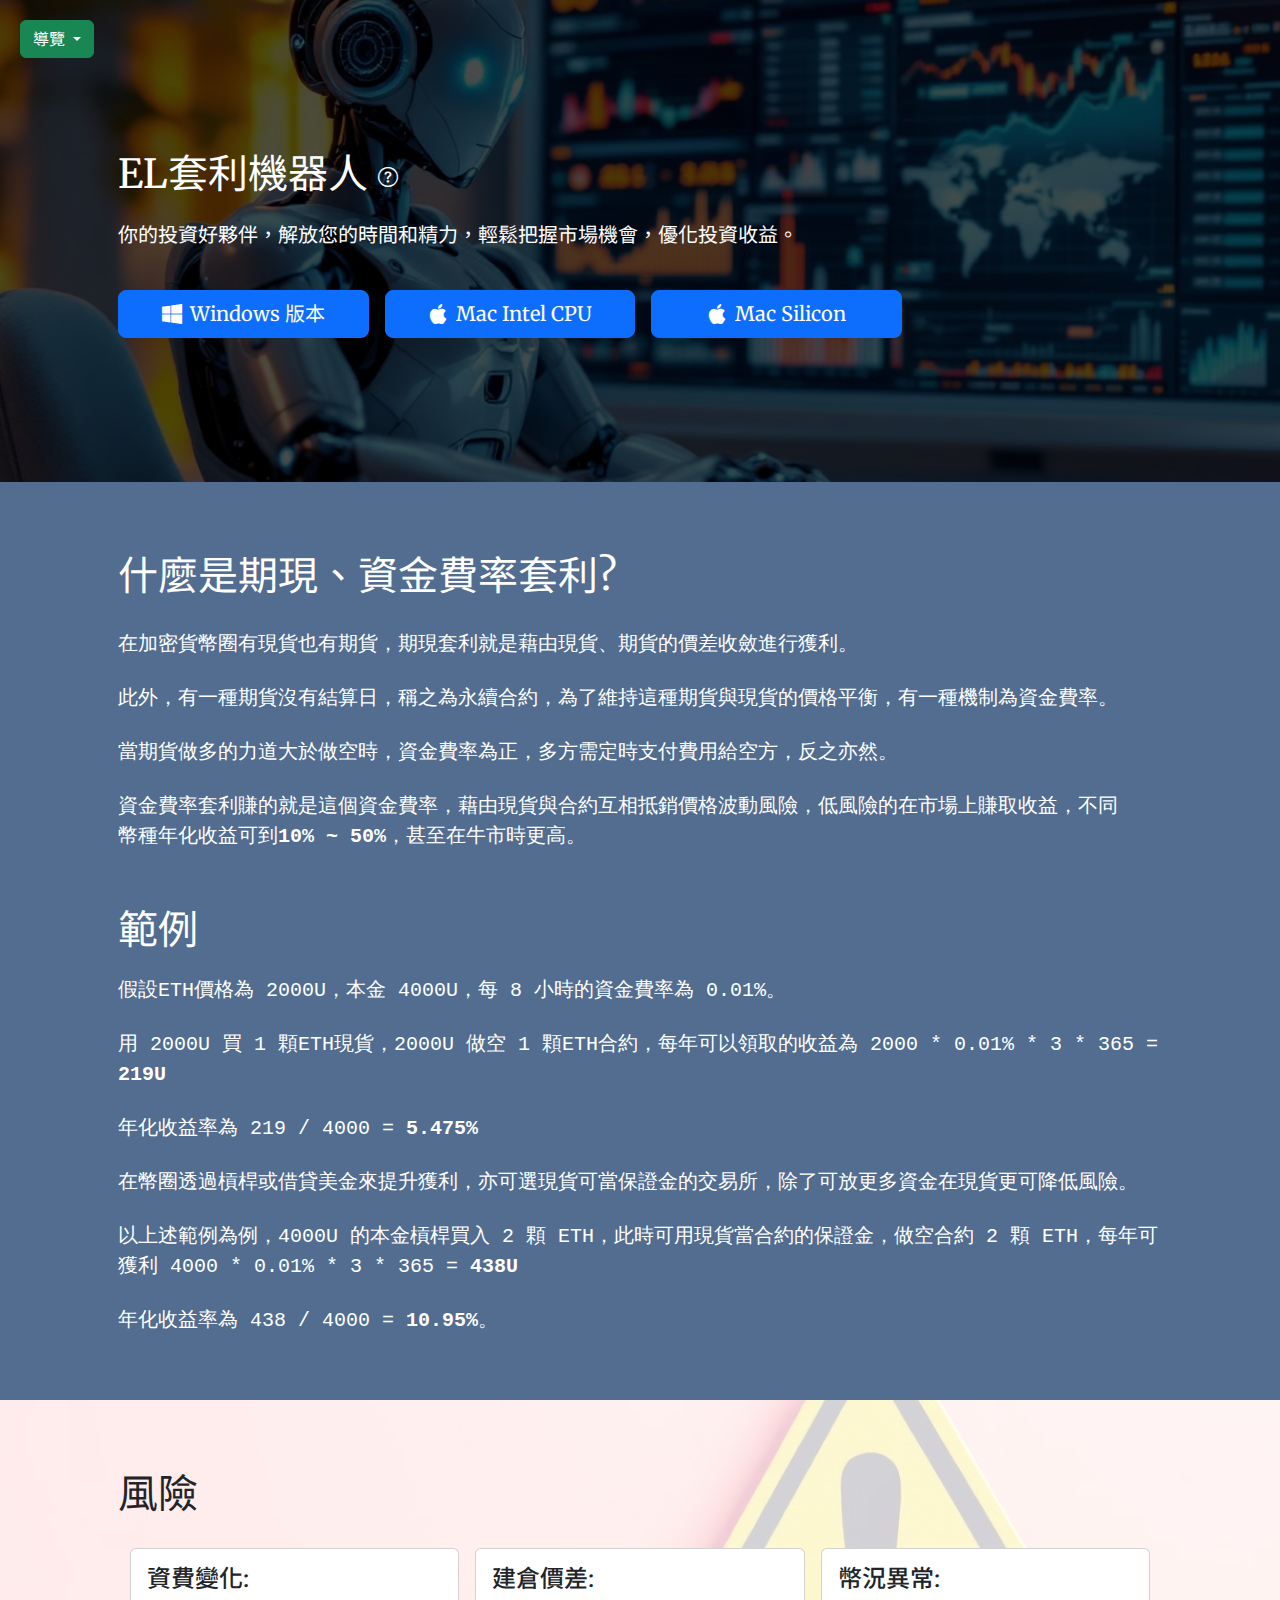
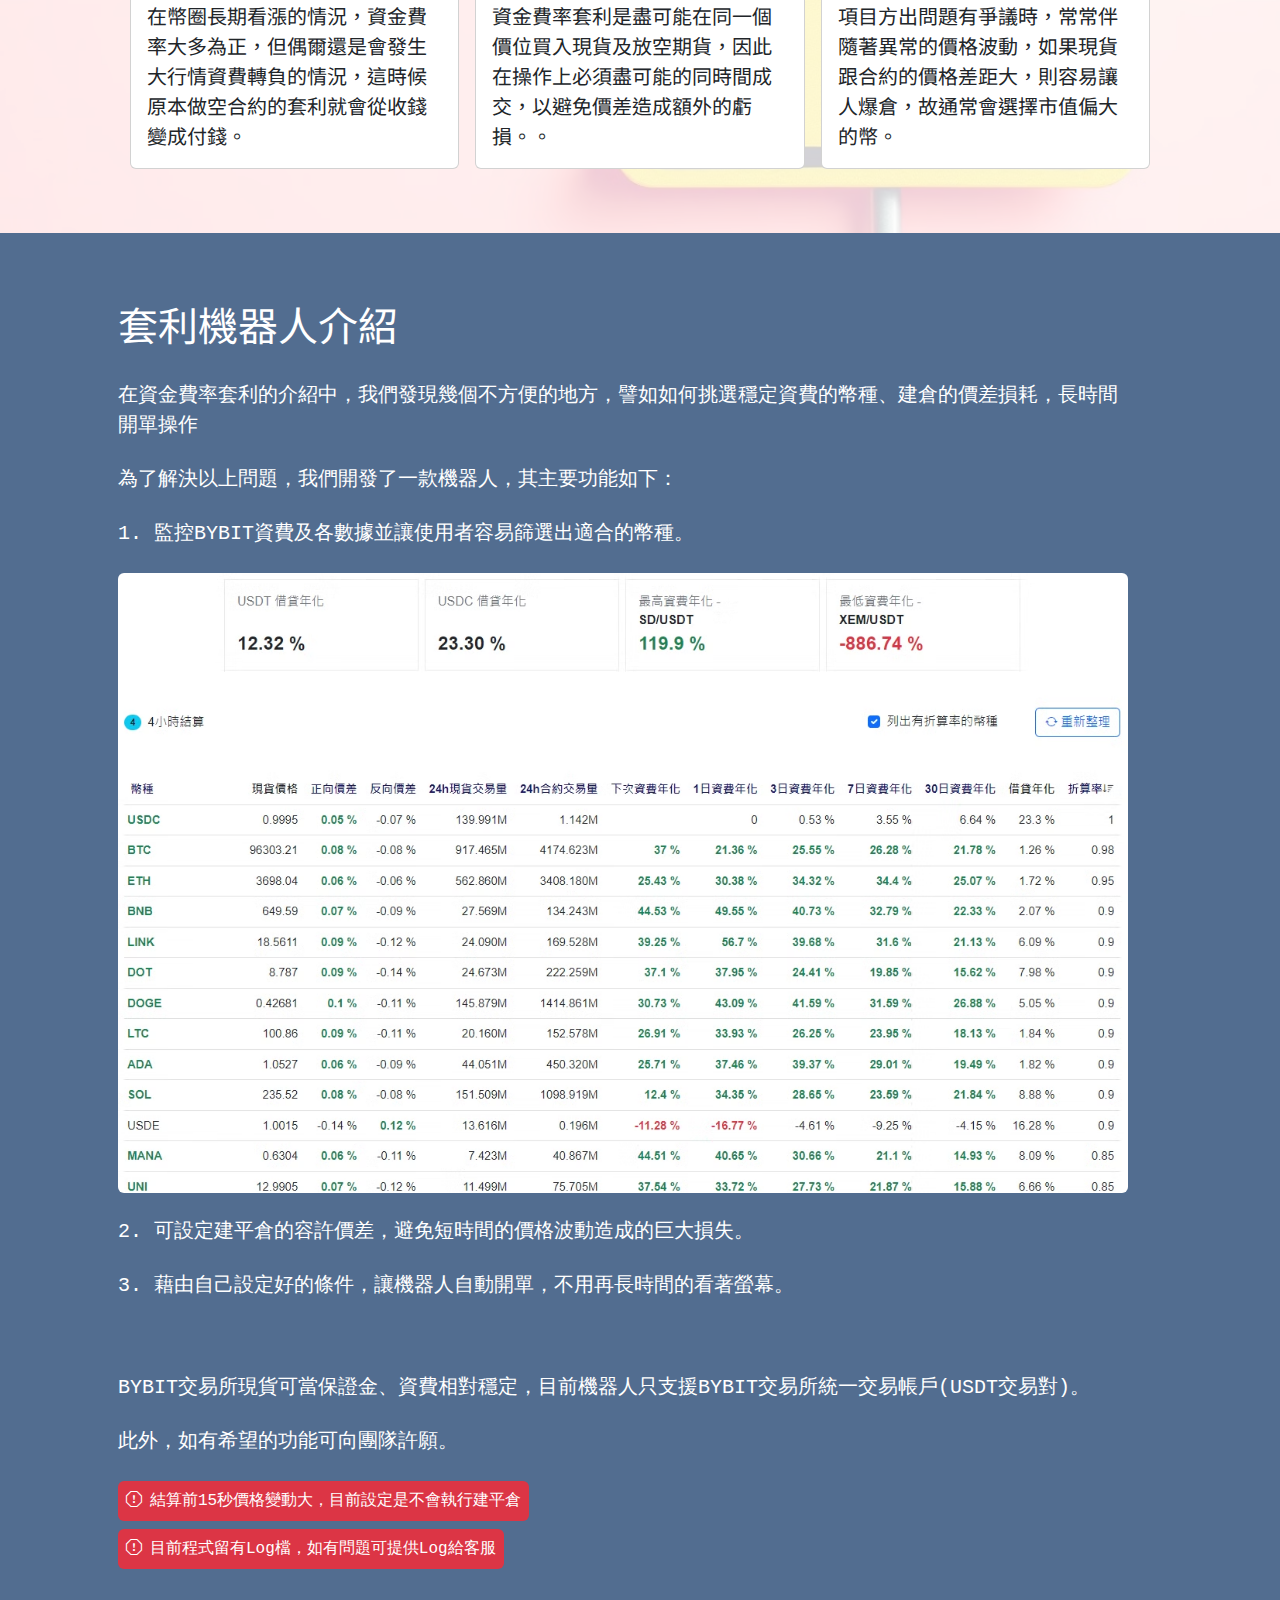
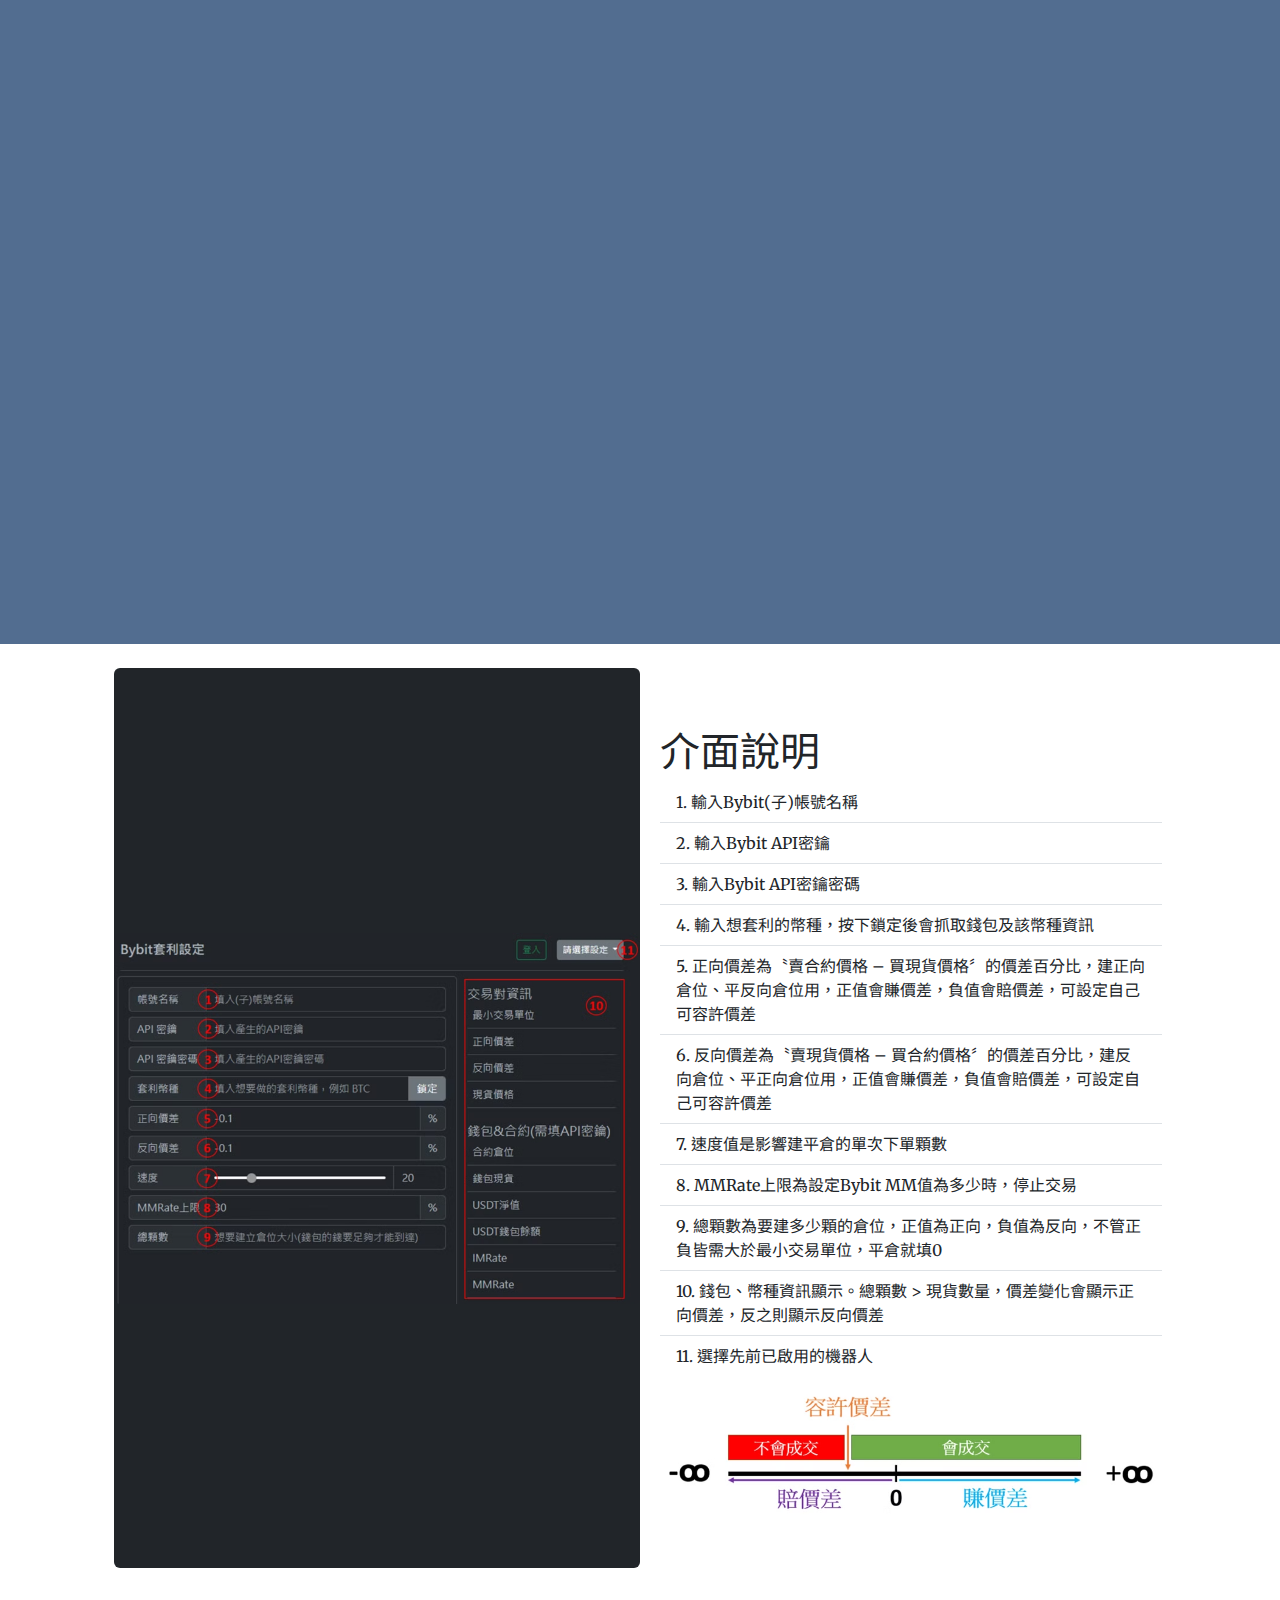
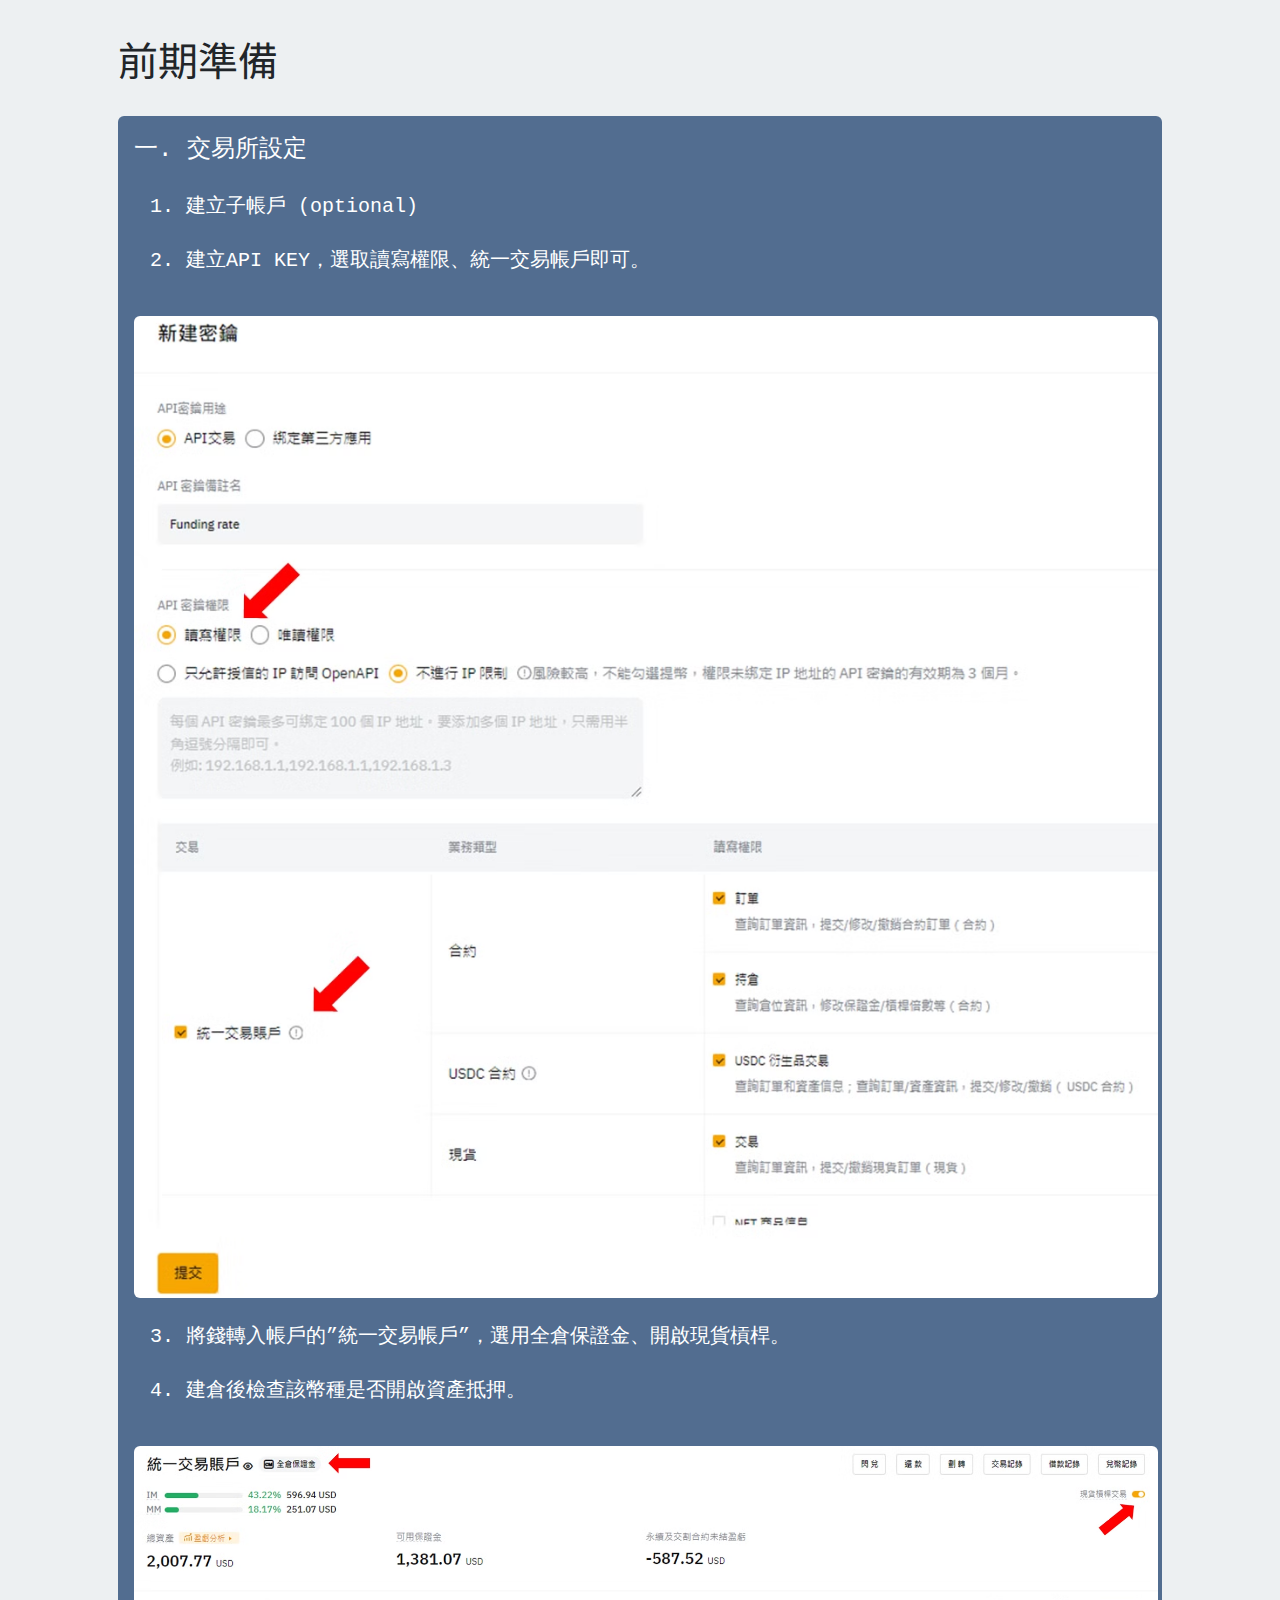
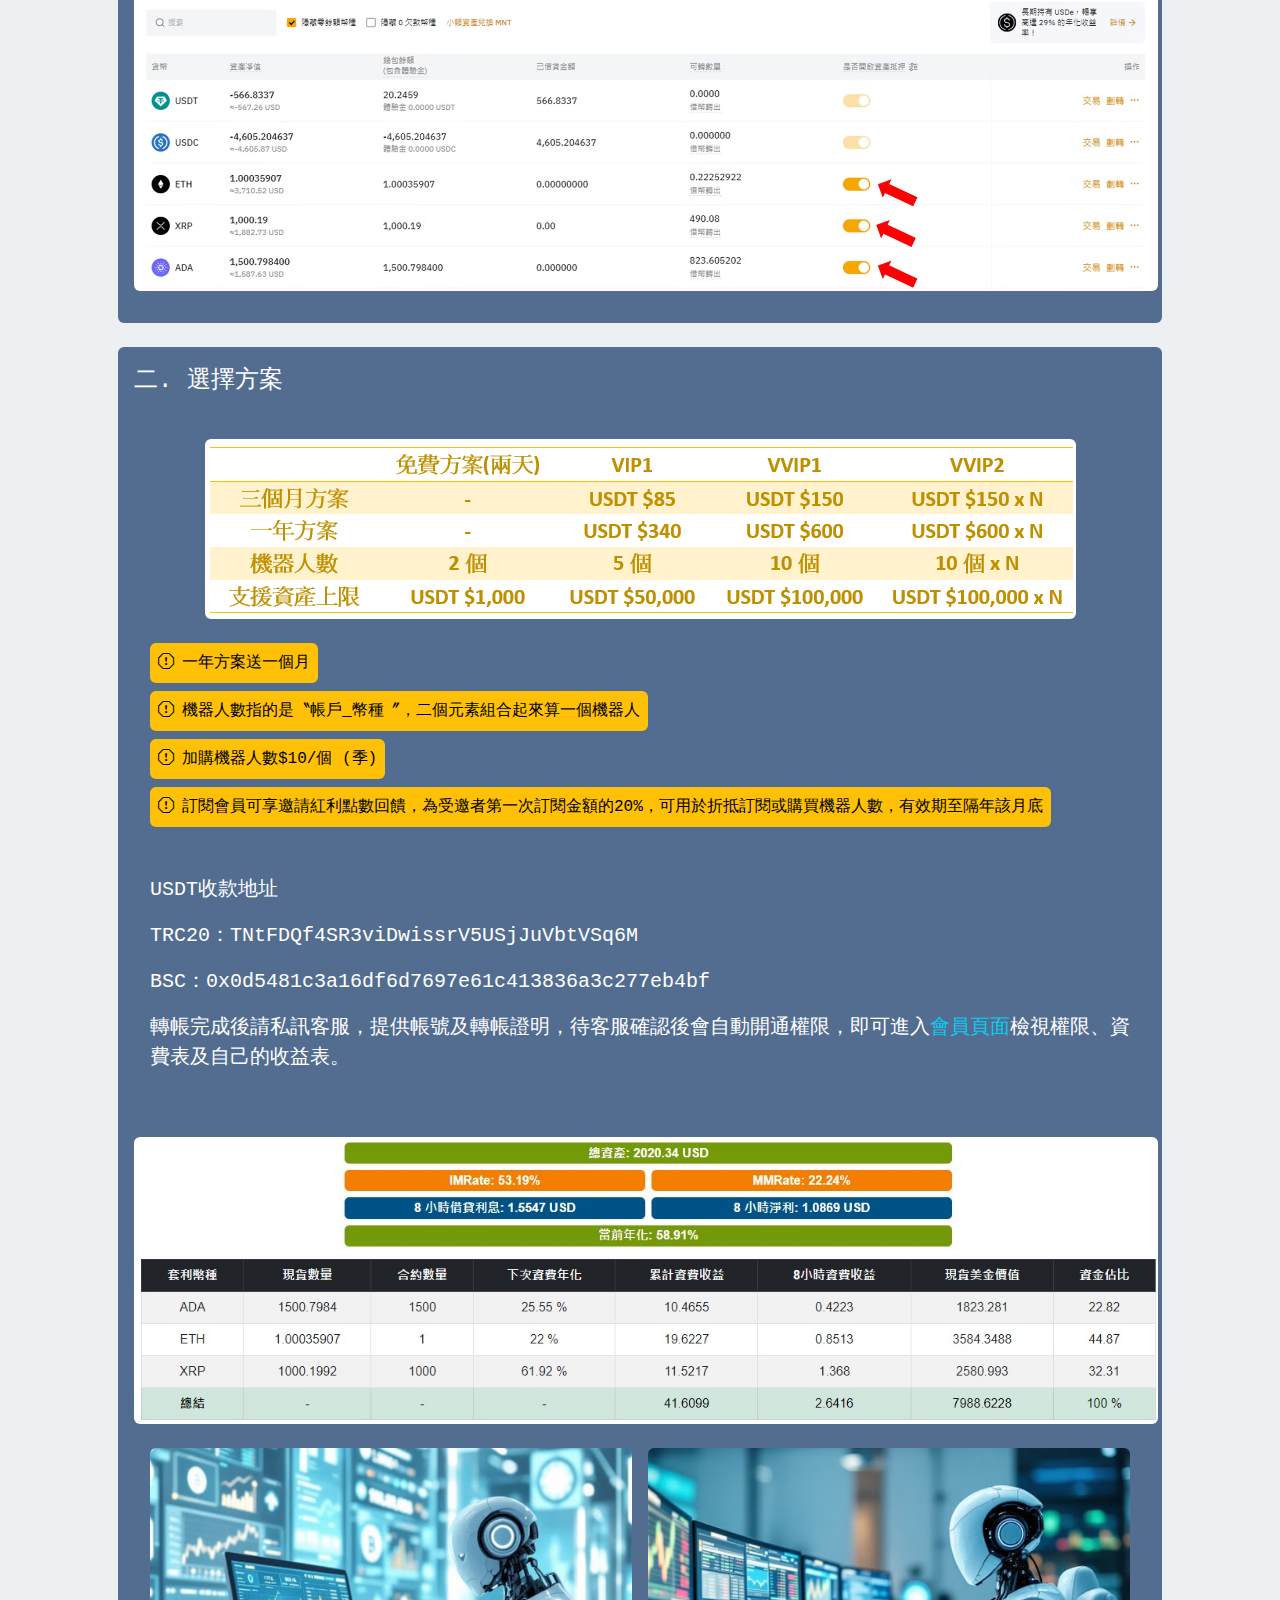
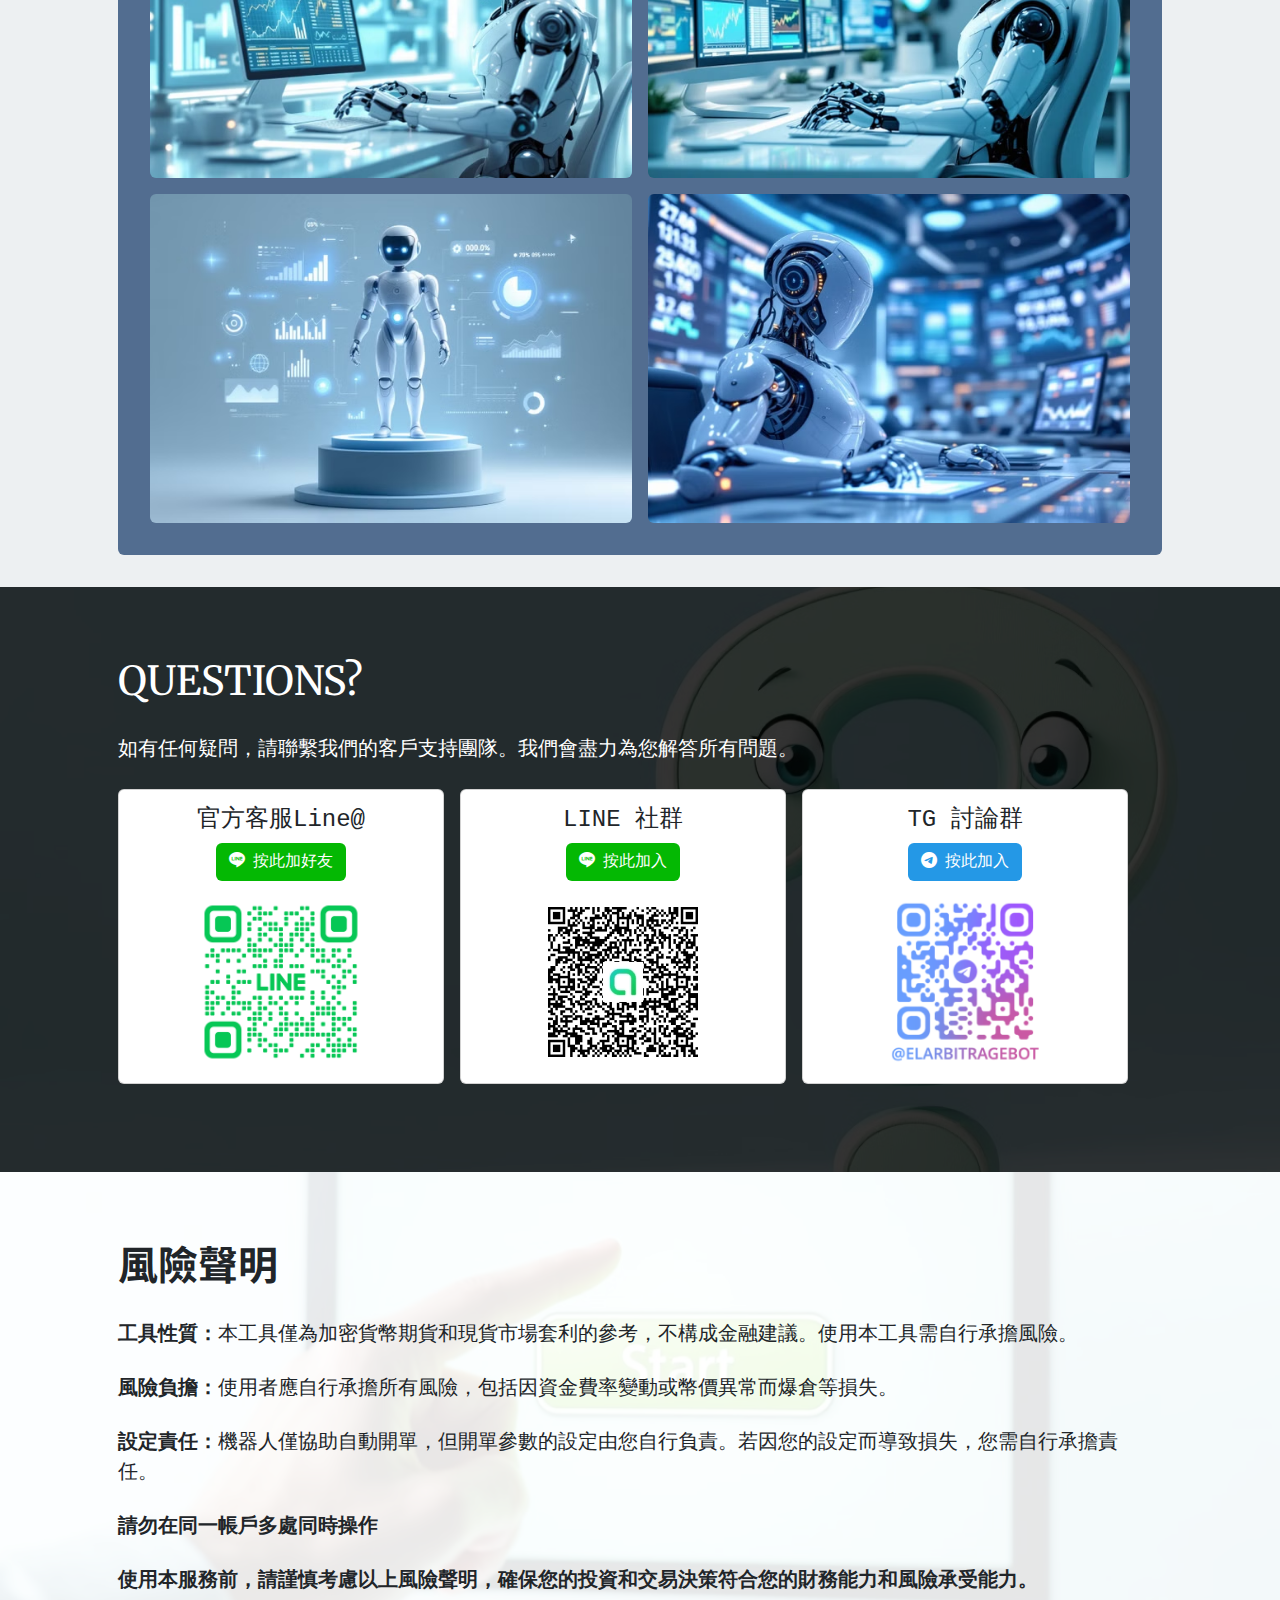
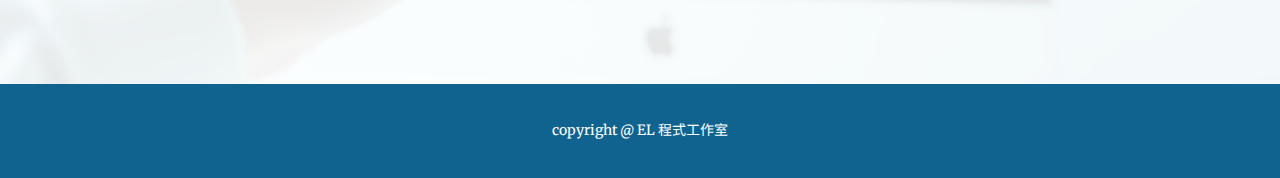
<file: arbitrage-bot/index.html>
<!DOCTYPE html>
<html lang="">

<head>
  <meta charset="UTF-8">
  <link rel="icon" href="/arbitrage-bot/favicon.ico">
  <meta name="viewport" content="width=device-width, initial-scale=1.0">
  <title>EL套利機器人</title>
  <link rel="stylesheet" href="https://cdn.jsdelivr.net/npm/bootstrap-icons@1.11.3/font/bootstrap-icons.min.css">
  <link rel="preconnect" href="https://fonts.googleapis.com">
  <link rel="preconnect" href="https://fonts.gstatic.com" crossorigin>
  <link
    href="https://fonts.googleapis.com/css2?family=Merriweather:ital,wght@0,300;0,400;0,700;0,900;1,300;1,400;1,700;1,900&family=Noto+Sans+TC:wght@100..900&display=swap"
    rel="stylesheet">
  <link href="https://cdn.jsdelivr.net/npm/bootstrap@5.3.3/dist/css/bootstrap.min.css" rel="stylesheet"
    integrity="sha384-QWTKZyjpPEjISv5WaRU9OFeRpok6YctnYmDr5pNlyT2bRjXh0JMhjY6hW+ALEwIH" crossorigin="anonymous">
  <script type="module" crossorigin src="/arbitrage-bot/assets/index-DTEMahBa.js"></script>
  <link rel="stylesheet" crossorigin href="/arbitrage-bot/assets/index-C2h3gHZO.css">
</head>

<body>
  <div id="app"></div>
  <script src="https://cdn.jsdelivr.net/npm/bootstrap@5.3.3/dist/js/bootstrap.bundle.min.js"
    integrity="sha384-YvpcrYf0tY3lHB60NNkmXc5s9fDVZLESaAA55NDzOxhy9GkcIdslK1eN7N6jIeHz" crossorigin="anonymous"></script>
</body>

</html>
</file>
<file: arbitrage-bot/assets/index-C2h3gHZO.css>
:root{--vt-c-white: #ffffff;--vt-c-white-soft: #f8f8f8;--vt-c-white-mute: #f2f2f2;--vt-c-black: #181818;--vt-c-black-soft: #222222;--vt-c-black-mute: #282828;--vt-c-indigo: #2c3e50;--vt-c-divider-light-1: rgba(60, 60, 60, .29);--vt-c-divider-light-2: rgba(60, 60, 60, .12);--vt-c-divider-dark-1: rgba(84, 84, 84, .65);--vt-c-divider-dark-2: rgba(84, 84, 84, .48);--vt-c-text-light-1: var(--vt-c-indigo);--vt-c-text-light-2: rgba(60, 60, 60, .66);--vt-c-text-dark-1: var(--vt-c-white);--vt-c-text-dark-2: rgba(235, 235, 235, .64)}:root{--color-background: var(--vt-c-white);--color-background-soft: var(--vt-c-white-soft);--color-background-mute: var(--vt-c-white-mute);--color-border: var(--vt-c-divider-light-2);--color-border-hover: var(--vt-c-divider-light-1);--color-heading: var(--vt-c-text-light-1);--color-text: var(--vt-c-text-light-1);--section-gap: 160px}@media (prefers-color-scheme: dark){:root{--color-background: var(--vt-c-black);--color-background-soft: var(--vt-c-black-soft);--color-background-mute: var(--vt-c-black-mute);--color-border: var(--vt-c-divider-dark-2);--color-border-hover: var(--vt-c-divider-dark-1);--color-heading: var(--vt-c-text-dark-1);--color-text: var(--vt-c-text-dark-2)}}*,*:before,*:after{box-sizing:border-box;margin:0;font-weight:400}body{margin:0;padding:0;overflow-y:scroll;font-size:16px;font-family:Merriweather,Noto Sans TC,serif;text-rendering:optimizeLegibility;-webkit-font-smoothing:antialiased;-moz-osx-font-smoothing:grayscale}#app{margin:0 auto}.product-download{background-image:url(/arbitrage-bot/assets/title-bg-BGO_0iaW.jpg);background-size:cover;background-position:center;position:relative}.product-download:before{content:"";position:absolute;top:0;left:0;right:0;bottom:0;background-color:#000000b3;z-index:1}.product-download .vstack{position:relative;z-index:2}.risk-section{background-image:url(/arbitrage-bot/assets/risk-bg-flaYHkfK.jpg);background-size:cover;background-position:center;position:relative}.risk-section:before{content:"";position:absolute;top:0;left:0;right:0;bottom:0;background-color:#fffc;z-index:1}.risk-section .vstack{position:relative;z-index:2}.video-responsive{position:relative;padding-bottom:56.25%;height:0;overflow:hidden}.video-responsive iframe{position:absolute;top:0;left:0;width:100%;height:100%}.image-container{overflow:hidden;display:flex;justify-content:center;align-items:center}.img-clip{width:100%;height:100%;object-fit:cover}@media (min-width: 1200px){.img-limit{max-width:1024px}}.qa-section{background-image:url(/arbitrage-bot/assets/q-a-bg-FH55jEpe.jpg);background-size:cover;background-position:center;position:relative}.qa-section:before{content:"";position:absolute;top:0;left:0;right:0;bottom:0;background-color:#000c;z-index:1}.qa-section .vstack{position:relative;z-index:2}.dc-section{background-image:url(/arbitrage-bot/assets/declaration-bg-DxErazQ0.jpg);background-size:cover;background-position:center;position:relative}.dc-section:before{content:"";position:absolute;top:0;left:0;right:0;bottom:0;background-color:#ffffffe6;z-index:1}.dc-section .vstack{position:relative;z-index:2}.el-content{min-height:100px}.toggle-sidebar{position:fixed;top:20px;left:20px;z-index:1001;color:#fff;border:none;border-radius:5px;cursor:pointer}.lightbox{display:flex;position:fixed;top:0;left:0;width:100%;height:100%;background-color:#000c;justify-content:center;align-items:center;z-index:1000}.lightbox img{max-width:95%;max-height:95%}.lightbox-close{position:absolute;top:20px;right:20px;color:#fff;font-size:24px;cursor:pointer}.footer{background-color:#10638f;height:94px;flex-shrink:0}
</file>
